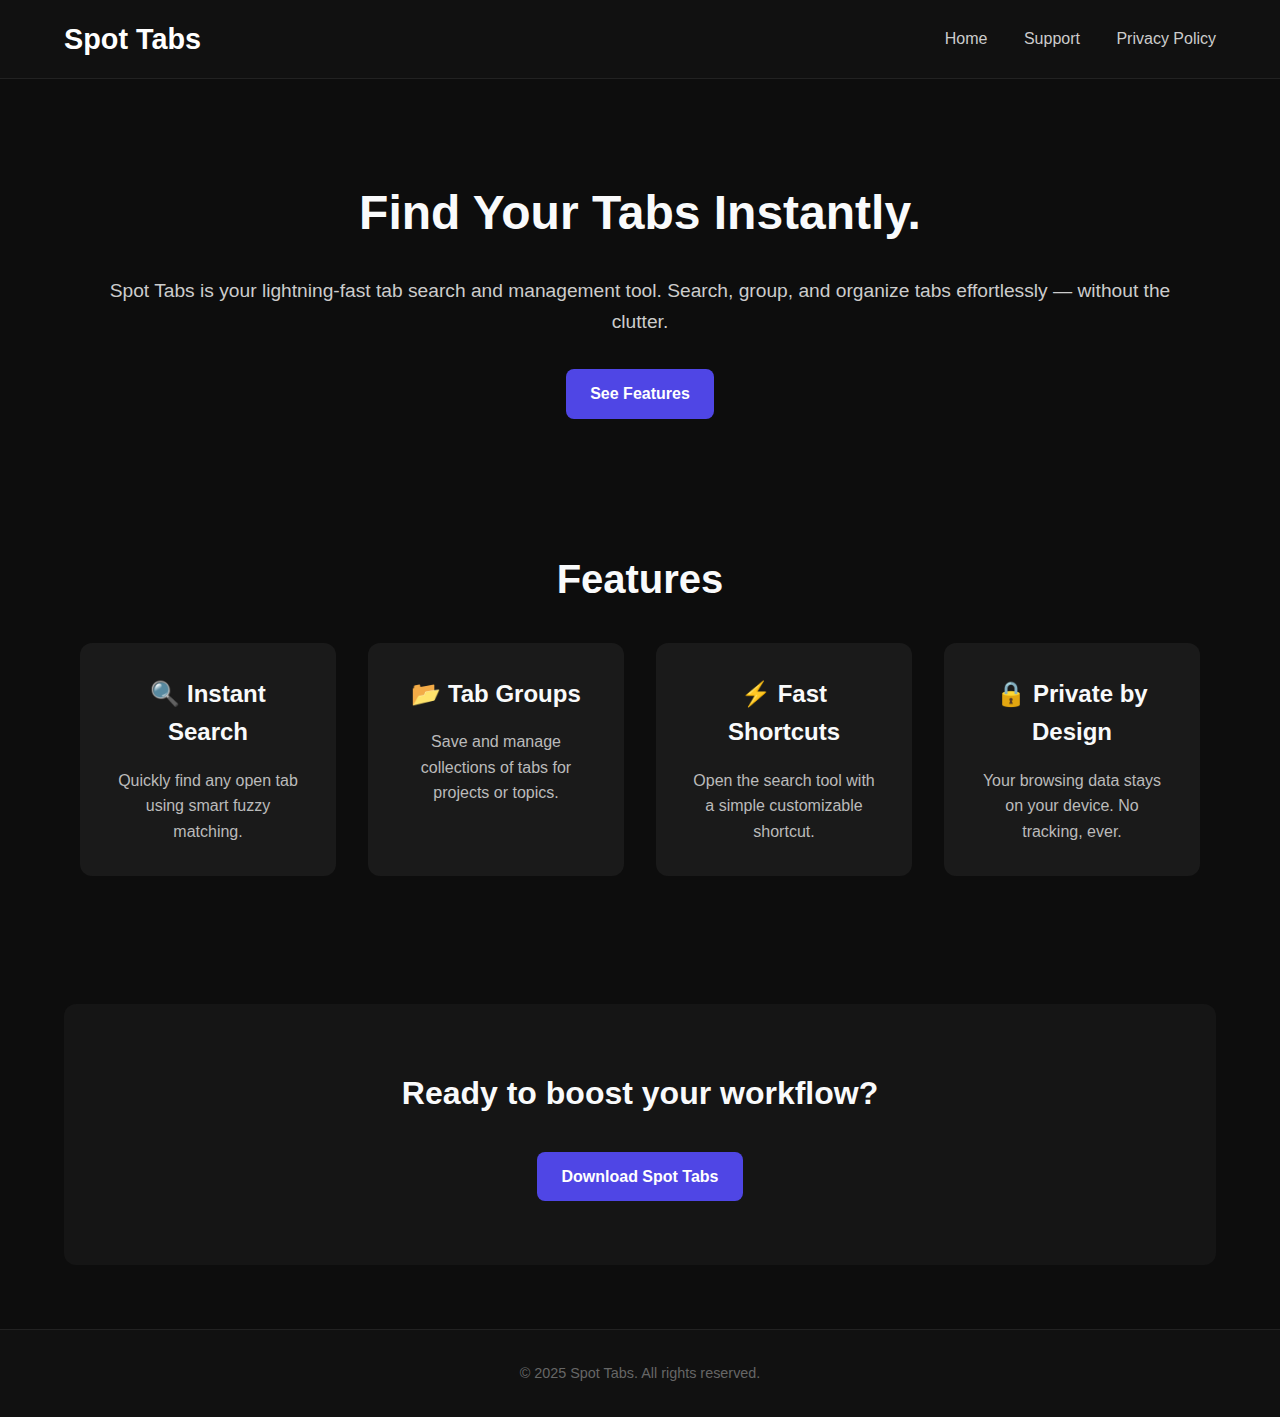
<file: index.html>
<!DOCTYPE html>
<html lang="en">
  <head>
    <meta charset="UTF-8" />
    <meta name="viewport" content="width=device-width, initial-scale=1" />
    <title>Spot Tabs</title>
    <link rel="stylesheet" href="styles.css" />
    <meta
      name="google-site-verification"
      content="-ohUrfCA6VT8jItwqap-fO3GDMS1JUL4hVfTGUdSV-g"
    />
  </head>
  <body>
    <header>
      <div class="container header-container">
        <h1 class="logo">Spot Tabs</h1>
        <nav class="nav">
          <a href="index.html">Home</a>
          <a href="support.html">Support</a>
          <a href="privacy.html">Privacy Policy</a>
        </nav>
      </div>
    </header>

    <main class="container">
      <section class="hero">
        <h1 class="hero-title">Find Your Tabs Instantly.</h1>
        <p class="hero-description">
          Spot Tabs is your lightning-fast tab search and management tool.
          Search, group, and organize tabs effortlessly — without the clutter.
        </p>
        <a href="#features" class="btn-primary">See Features</a>
      </section>

      <section id="features" class="features">
        <h2 class="section-title">Features</h2>
        <div class="features-grid">
          <div class="feature-card">
            <h3>🔍 Instant Search</h3>
            <p>Quickly find any open tab using smart fuzzy matching.</p>
          </div>
          <div class="feature-card">
            <h3>📂 Tab Groups</h3>
            <p>Save and manage collections of tabs for projects or topics.</p>
          </div>
          <div class="feature-card">
            <h3>⚡ Fast Shortcuts</h3>
            <p>Open the search tool with a simple customizable shortcut.</p>
          </div>
          <div class="feature-card">
            <h3>🔒 Private by Design</h3>
            <p>Your browsing data stays on your device. No tracking, ever.</p>
          </div>
        </div>
      </section>

      <section class="cta">
        <h2 class="cta-title">Ready to boost your workflow?</h2>
        <a href="https://chrome.google.com/webstore" class="btn-primary"
          >Download Spot Tabs</a
        >
      </section>
    </main>

    <footer>
      <div class="container footer-container">
        <p>&copy; 2025 Spot Tabs. All rights reserved.</p>
      </div>
    </footer>
  </body>
</html>
</file>
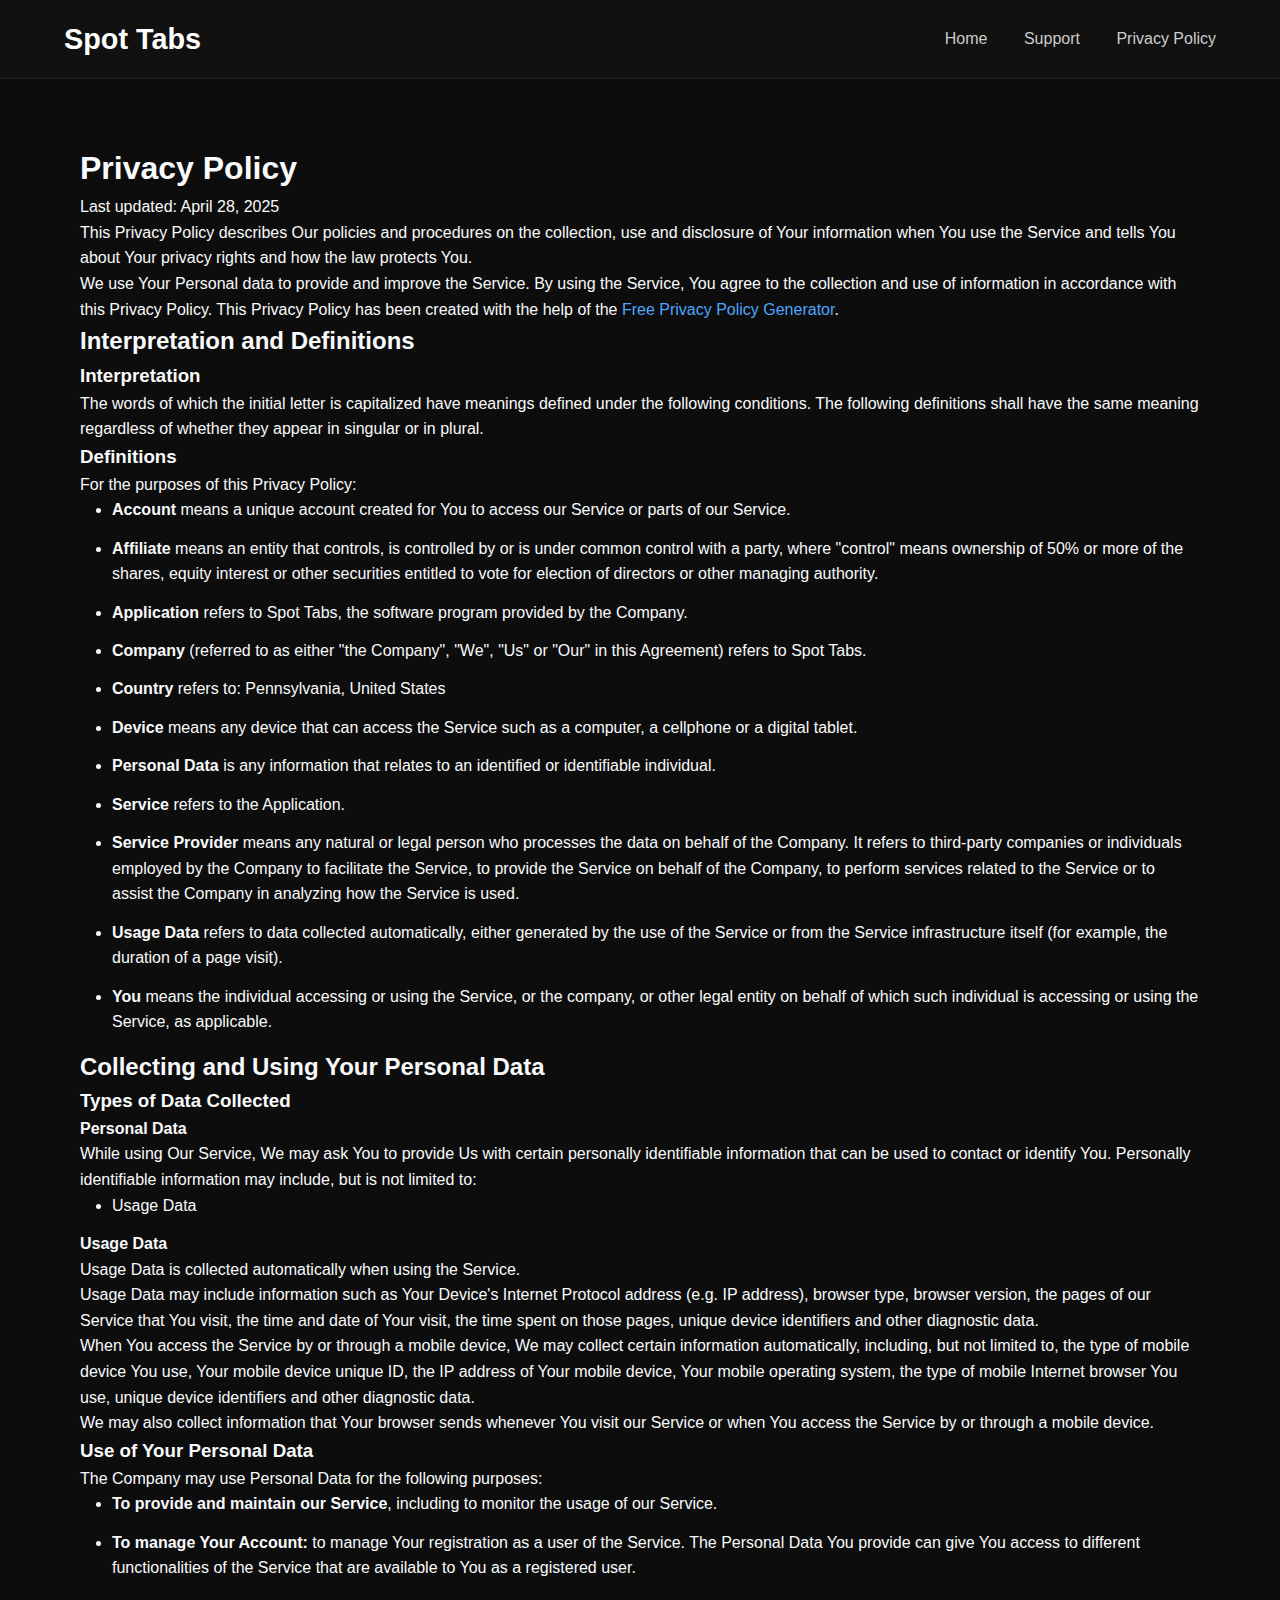
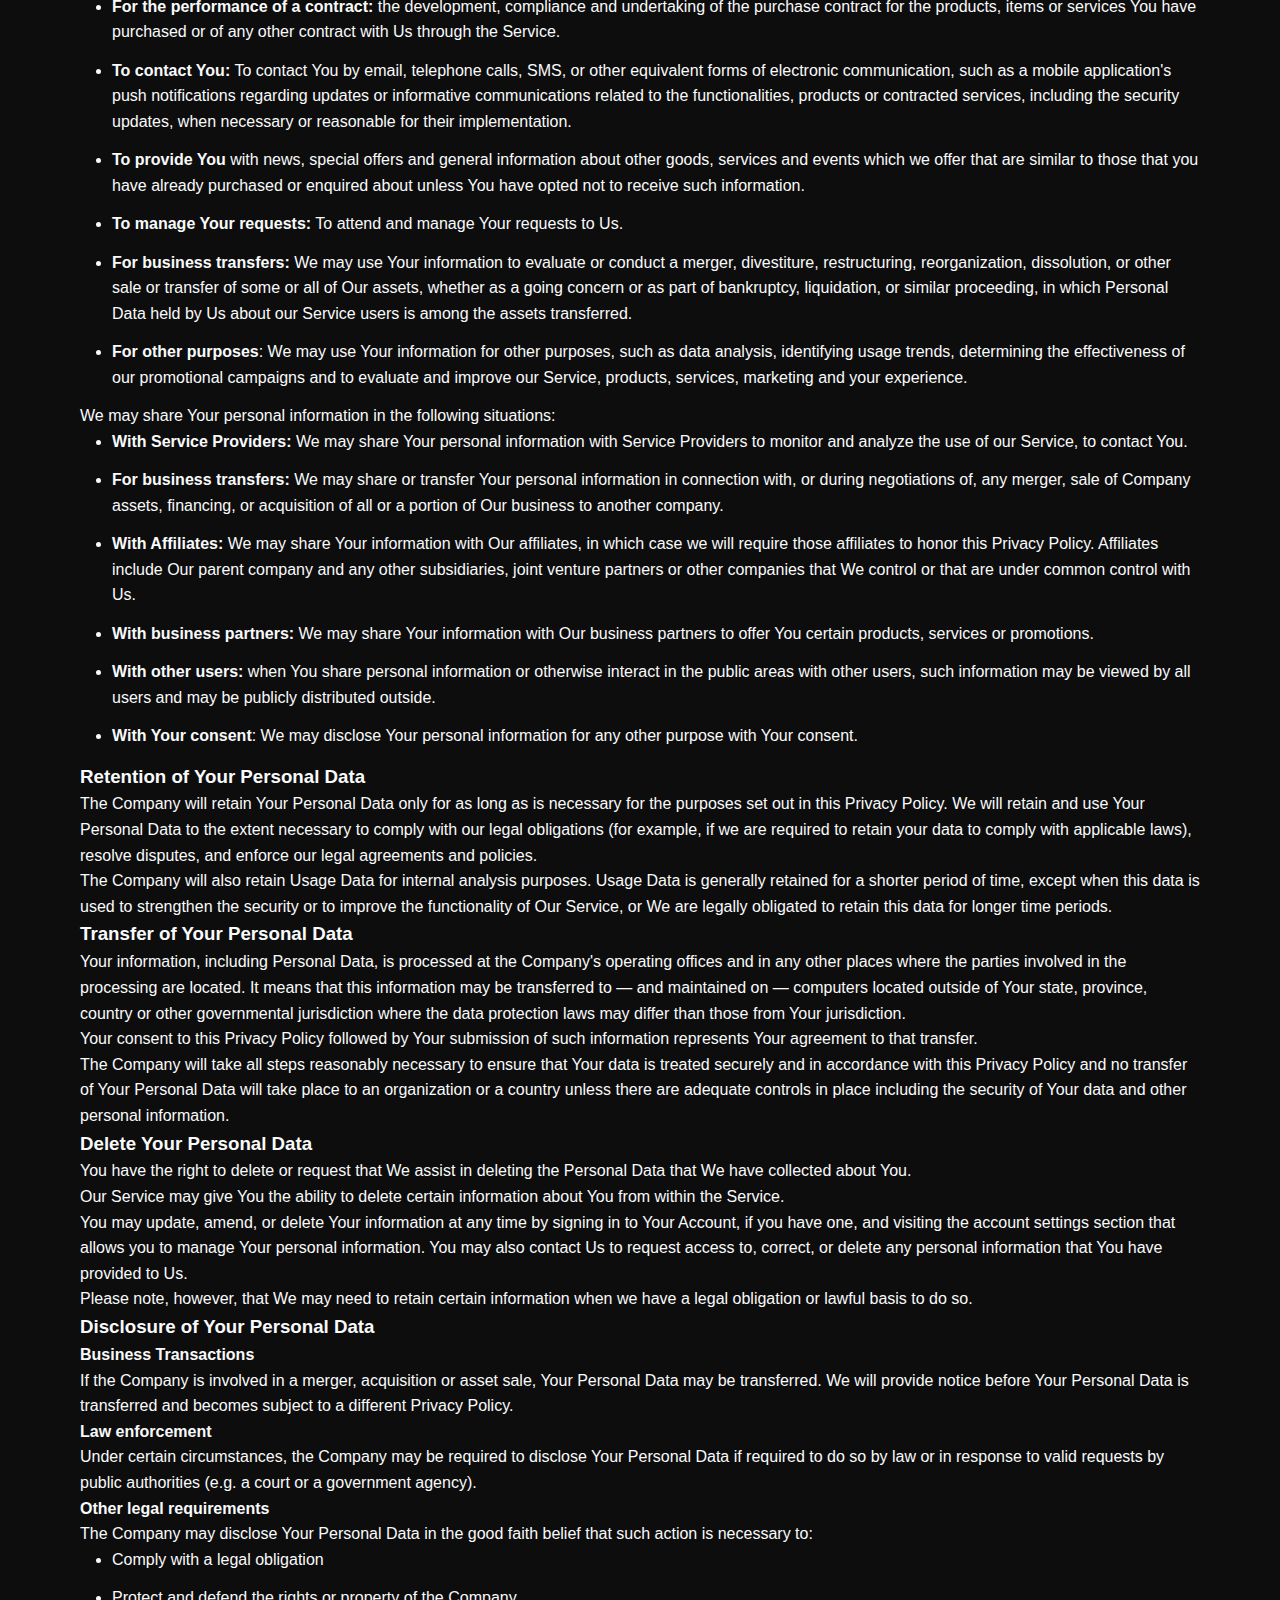
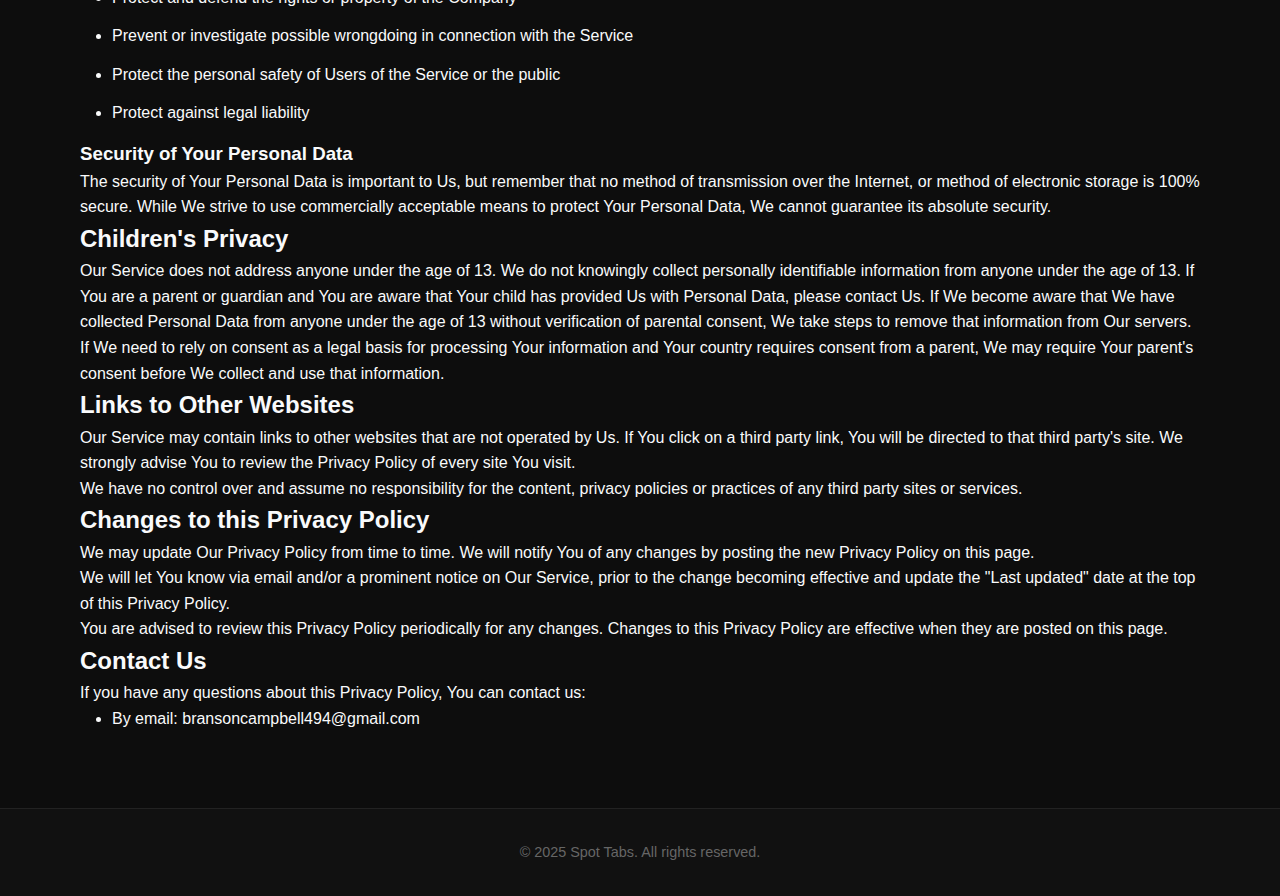
<file: privacy.html>
<!DOCTYPE html>
<html lang="en">
  <head>
    <meta charset="UTF-8" />
    <meta name="viewport" content="width=device-width, initial-scale=1" />
    <title>Privacy Policy - Spot Tabs</title>
    <link rel="stylesheet" href="styles.css" />
  </head>
  <body>
    <header>
      <div class="container header-container">
        <h1 class="logo">Spot Tabs</h1>
        <nav class="nav">
          <a href="index.html">Home</a>
          <a href="support.html">Support</a>
          <a href="privacy.html">Privacy Policy</a>
        </nav>
      </div>
    </header>

    <main class="container">
      <section class="privacy-policy">
        <h1>Privacy Policy</h1>
        <p>Last updated: April 28, 2025</p>
        <p>
          This Privacy Policy describes Our policies and procedures on the
          collection, use and disclosure of Your information when You use the
          Service and tells You about Your privacy rights and how the law
          protects You.
        </p>
        <p>
          We use Your Personal data to provide and improve the Service. By using
          the Service, You agree to the collection and use of information in
          accordance with this Privacy Policy. This Privacy Policy has been
          created with the help of the
          <a
            href="https://www.freeprivacypolicy.com/free-privacy-policy-generator/"
            target="_blank"
            >Free Privacy Policy Generator</a
          >.
        </p>
        <h2>Interpretation and Definitions</h2>
        <h3>Interpretation</h3>
        <p>
          The words of which the initial letter is capitalized have meanings
          defined under the following conditions. The following definitions
          shall have the same meaning regardless of whether they appear in
          singular or in plural.
        </p>
        <h3>Definitions</h3>
        <p>For the purposes of this Privacy Policy:</p>
        <ul>
          <li>
            <p>
              <strong>Account</strong> means a unique account created for You to
              access our Service or parts of our Service.
            </p>
          </li>
          <li>
            <p>
              <strong>Affiliate</strong> means an entity that controls, is
              controlled by or is under common control with a party, where
              &quot;control&quot; means ownership of 50% or more of the shares,
              equity interest or other securities entitled to vote for election
              of directors or other managing authority.
            </p>
          </li>
          <li>
            <p>
              <strong>Application</strong> refers to Spot Tabs, the software
              program provided by the Company.
            </p>
          </li>
          <li>
            <p>
              <strong>Company</strong> (referred to as either &quot;the
              Company&quot;, &quot;We&quot;, &quot;Us&quot; or &quot;Our&quot;
              in this Agreement) refers to Spot Tabs.
            </p>
          </li>
          <li>
            <p>
              <strong>Country</strong> refers to: Pennsylvania, United States
            </p>
          </li>
          <li>
            <p>
              <strong>Device</strong> means any device that can access the
              Service such as a computer, a cellphone or a digital tablet.
            </p>
          </li>
          <li>
            <p>
              <strong>Personal Data</strong> is any information that relates to
              an identified or identifiable individual.
            </p>
          </li>
          <li>
            <p><strong>Service</strong> refers to the Application.</p>
          </li>
          <li>
            <p>
              <strong>Service Provider</strong> means any natural or legal
              person who processes the data on behalf of the Company. It refers
              to third-party companies or individuals employed by the Company to
              facilitate the Service, to provide the Service on behalf of the
              Company, to perform services related to the Service or to assist
              the Company in analyzing how the Service is used.
            </p>
          </li>
          <li>
            <p>
              <strong>Usage Data</strong> refers to data collected
              automatically, either generated by the use of the Service or from
              the Service infrastructure itself (for example, the duration of a
              page visit).
            </p>
          </li>
          <li>
            <p>
              <strong>You</strong> means the individual accessing or using the
              Service, or the company, or other legal entity on behalf of which
              such individual is accessing or using the Service, as applicable.
            </p>
          </li>
        </ul>
        <h2>Collecting and Using Your Personal Data</h2>
        <h3>Types of Data Collected</h3>
        <h4>Personal Data</h4>
        <p>
          While using Our Service, We may ask You to provide Us with certain
          personally identifiable information that can be used to contact or
          identify You. Personally identifiable information may include, but is
          not limited to:
        </p>
        <ul>
          <li>Usage Data</li>
        </ul>
        <h4>Usage Data</h4>
        <p>Usage Data is collected automatically when using the Service.</p>
        <p>
          Usage Data may include information such as Your Device's Internet
          Protocol address (e.g. IP address), browser type, browser version, the
          pages of our Service that You visit, the time and date of Your visit,
          the time spent on those pages, unique device identifiers and other
          diagnostic data.
        </p>
        <p>
          When You access the Service by or through a mobile device, We may
          collect certain information automatically, including, but not limited
          to, the type of mobile device You use, Your mobile device unique ID,
          the IP address of Your mobile device, Your mobile operating system,
          the type of mobile Internet browser You use, unique device identifiers
          and other diagnostic data.
        </p>
        <p>
          We may also collect information that Your browser sends whenever You
          visit our Service or when You access the Service by or through a
          mobile device.
        </p>
        <h3>Use of Your Personal Data</h3>
        <p>The Company may use Personal Data for the following purposes:</p>
        <ul>
          <li>
            <p>
              <strong>To provide and maintain our Service</strong>, including to
              monitor the usage of our Service.
            </p>
          </li>
          <li>
            <p>
              <strong>To manage Your Account:</strong> to manage Your
              registration as a user of the Service. The Personal Data You
              provide can give You access to different functionalities of the
              Service that are available to You as a registered user.
            </p>
          </li>
          <li>
            <p>
              <strong>For the performance of a contract:</strong> the
              development, compliance and undertaking of the purchase contract
              for the products, items or services You have purchased or of any
              other contract with Us through the Service.
            </p>
          </li>
          <li>
            <p>
              <strong>To contact You:</strong> To contact You by email,
              telephone calls, SMS, or other equivalent forms of electronic
              communication, such as a mobile application's push notifications
              regarding updates or informative communications related to the
              functionalities, products or contracted services, including the
              security updates, when necessary or reasonable for their
              implementation.
            </p>
          </li>
          <li>
            <p>
              <strong>To provide You</strong> with news, special offers and
              general information about other goods, services and events which
              we offer that are similar to those that you have already purchased
              or enquired about unless You have opted not to receive such
              information.
            </p>
          </li>
          <li>
            <p>
              <strong>To manage Your requests:</strong> To attend and manage
              Your requests to Us.
            </p>
          </li>
          <li>
            <p>
              <strong>For business transfers:</strong> We may use Your
              information to evaluate or conduct a merger, divestiture,
              restructuring, reorganization, dissolution, or other sale or
              transfer of some or all of Our assets, whether as a going concern
              or as part of bankruptcy, liquidation, or similar proceeding, in
              which Personal Data held by Us about our Service users is among
              the assets transferred.
            </p>
          </li>
          <li>
            <p>
              <strong>For other purposes</strong>: We may use Your information
              for other purposes, such as data analysis, identifying usage
              trends, determining the effectiveness of our promotional campaigns
              and to evaluate and improve our Service, products, services,
              marketing and your experience.
            </p>
          </li>
        </ul>
        <p>
          We may share Your personal information in the following situations:
        </p>
        <ul>
          <li>
            <strong>With Service Providers:</strong> We may share Your personal
            information with Service Providers to monitor and analyze the use of
            our Service, to contact You.
          </li>
          <li>
            <strong>For business transfers:</strong> We may share or transfer
            Your personal information in connection with, or during negotiations
            of, any merger, sale of Company assets, financing, or acquisition of
            all or a portion of Our business to another company.
          </li>
          <li>
            <strong>With Affiliates:</strong> We may share Your information with
            Our affiliates, in which case we will require those affiliates to
            honor this Privacy Policy. Affiliates include Our parent company and
            any other subsidiaries, joint venture partners or other companies
            that We control or that are under common control with Us.
          </li>
          <li>
            <strong>With business partners:</strong> We may share Your
            information with Our business partners to offer You certain
            products, services or promotions.
          </li>
          <li>
            <strong>With other users:</strong> when You share personal
            information or otherwise interact in the public areas with other
            users, such information may be viewed by all users and may be
            publicly distributed outside.
          </li>
          <li>
            <strong>With Your consent</strong>: We may disclose Your personal
            information for any other purpose with Your consent.
          </li>
        </ul>
        <h3>Retention of Your Personal Data</h3>
        <p>
          The Company will retain Your Personal Data only for as long as is
          necessary for the purposes set out in this Privacy Policy. We will
          retain and use Your Personal Data to the extent necessary to comply
          with our legal obligations (for example, if we are required to retain
          your data to comply with applicable laws), resolve disputes, and
          enforce our legal agreements and policies.
        </p>
        <p>
          The Company will also retain Usage Data for internal analysis
          purposes. Usage Data is generally retained for a shorter period of
          time, except when this data is used to strengthen the security or to
          improve the functionality of Our Service, or We are legally obligated
          to retain this data for longer time periods.
        </p>
        <h3>Transfer of Your Personal Data</h3>
        <p>
          Your information, including Personal Data, is processed at the
          Company's operating offices and in any other places where the parties
          involved in the processing are located. It means that this information
          may be transferred to — and maintained on — computers located outside
          of Your state, province, country or other governmental jurisdiction
          where the data protection laws may differ than those from Your
          jurisdiction.
        </p>
        <p>
          Your consent to this Privacy Policy followed by Your submission of
          such information represents Your agreement to that transfer.
        </p>
        <p>
          The Company will take all steps reasonably necessary to ensure that
          Your data is treated securely and in accordance with this Privacy
          Policy and no transfer of Your Personal Data will take place to an
          organization or a country unless there are adequate controls in place
          including the security of Your data and other personal information.
        </p>
        <h3>Delete Your Personal Data</h3>
        <p>
          You have the right to delete or request that We assist in deleting the
          Personal Data that We have collected about You.
        </p>
        <p>
          Our Service may give You the ability to delete certain information
          about You from within the Service.
        </p>
        <p>
          You may update, amend, or delete Your information at any time by
          signing in to Your Account, if you have one, and visiting the account
          settings section that allows you to manage Your personal information.
          You may also contact Us to request access to, correct, or delete any
          personal information that You have provided to Us.
        </p>
        <p>
          Please note, however, that We may need to retain certain information
          when we have a legal obligation or lawful basis to do so.
        </p>
        <h3>Disclosure of Your Personal Data</h3>
        <h4>Business Transactions</h4>
        <p>
          If the Company is involved in a merger, acquisition or asset sale,
          Your Personal Data may be transferred. We will provide notice before
          Your Personal Data is transferred and becomes subject to a different
          Privacy Policy.
        </p>
        <h4>Law enforcement</h4>
        <p>
          Under certain circumstances, the Company may be required to disclose
          Your Personal Data if required to do so by law or in response to valid
          requests by public authorities (e.g. a court or a government agency).
        </p>
        <h4>Other legal requirements</h4>
        <p>
          The Company may disclose Your Personal Data in the good faith belief
          that such action is necessary to:
        </p>
        <ul>
          <li>Comply with a legal obligation</li>
          <li>Protect and defend the rights or property of the Company</li>
          <li>
            Prevent or investigate possible wrongdoing in connection with the
            Service
          </li>
          <li>
            Protect the personal safety of Users of the Service or the public
          </li>
          <li>Protect against legal liability</li>
        </ul>
        <h3>Security of Your Personal Data</h3>
        <p>
          The security of Your Personal Data is important to Us, but remember
          that no method of transmission over the Internet, or method of
          electronic storage is 100% secure. While We strive to use commercially
          acceptable means to protect Your Personal Data, We cannot guarantee
          its absolute security.
        </p>
        <h2>Children's Privacy</h2>
        <p>
          Our Service does not address anyone under the age of 13. We do not
          knowingly collect personally identifiable information from anyone
          under the age of 13. If You are a parent or guardian and You are aware
          that Your child has provided Us with Personal Data, please contact Us.
          If We become aware that We have collected Personal Data from anyone
          under the age of 13 without verification of parental consent, We take
          steps to remove that information from Our servers.
        </p>
        <p>
          If We need to rely on consent as a legal basis for processing Your
          information and Your country requires consent from a parent, We may
          require Your parent's consent before We collect and use that
          information.
        </p>
        <h2>Links to Other Websites</h2>
        <p>
          Our Service may contain links to other websites that are not operated
          by Us. If You click on a third party link, You will be directed to
          that third party's site. We strongly advise You to review the Privacy
          Policy of every site You visit.
        </p>
        <p>
          We have no control over and assume no responsibility for the content,
          privacy policies or practices of any third party sites or services.
        </p>
        <h2>Changes to this Privacy Policy</h2>
        <p>
          We may update Our Privacy Policy from time to time. We will notify You
          of any changes by posting the new Privacy Policy on this page.
        </p>
        <p>
          We will let You know via email and/or a prominent notice on Our
          Service, prior to the change becoming effective and update the
          &quot;Last updated&quot; date at the top of this Privacy Policy.
        </p>
        <p>
          You are advised to review this Privacy Policy periodically for any
          changes. Changes to this Privacy Policy are effective when they are
          posted on this page.
        </p>
        <h2>Contact Us</h2>
        <p>
          If you have any questions about this Privacy Policy, You can contact
          us:
        </p>
        <ul>
          <li>By email: bransoncampbell494@gmail.com</li>
        </ul>
      </section>
    </main>

    <footer>
      <div class="container footer-container">
        <p>&copy; 2025 Spot Tabs. All rights reserved.</p>
      </div>
    </footer>
  </body>
</html>
</file>
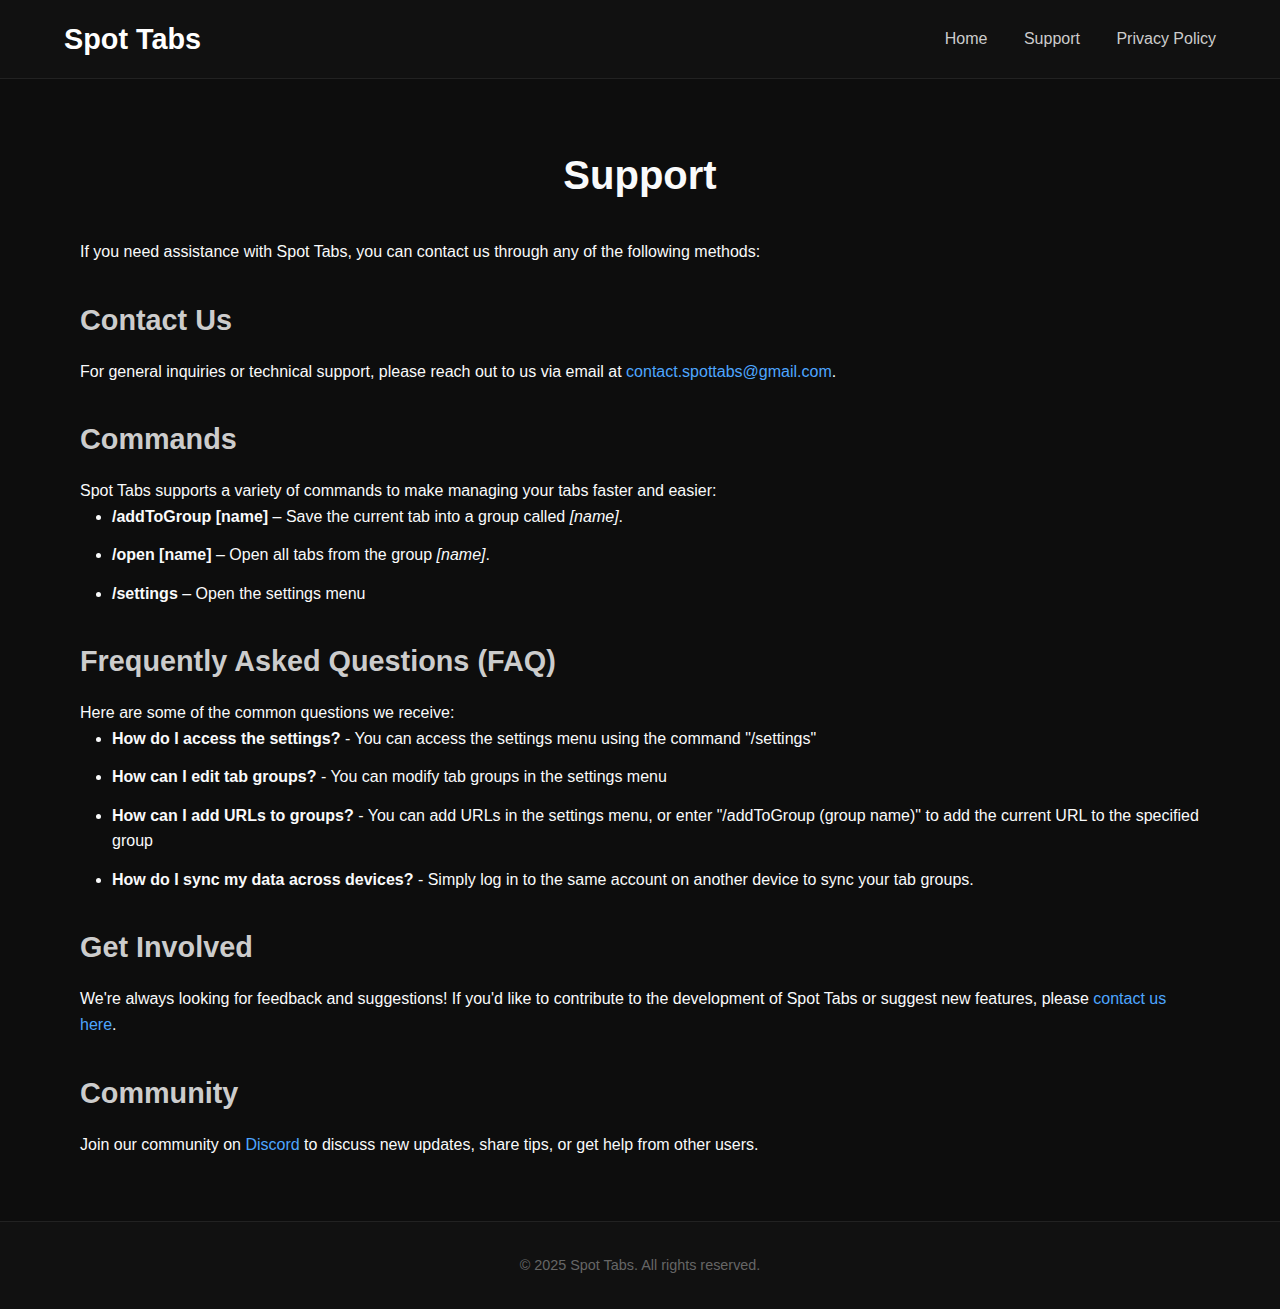
<file: support.html>
<!DOCTYPE html>
<html lang="en">
  <head>
    <meta charset="UTF-8" />
    <meta name="viewport" content="width=device-width, initial-scale=1" />
    <title>Support - Spot Tabs</title>
    <link rel="stylesheet" href="styles.css" />
  </head>
  <body>
    <header>
      <div class="container header-container">
        <h1 class="logo">Spot Tabs</h1>
        <nav class="nav">
          <a href="index.html">Home</a>
          <a href="support.html">Support</a>
          <a href="privacy.html">Privacy Policy</a>
        </nav>
      </div>
    </header>

    <main class="container">
      <section class="support">
        <h1 class="section-title">Support</h1>
        <p>
          If you need assistance with Spot Tabs, you can contact us through any
          of the following methods:
        </p>

        <h2 class="subsection-title">Contact Us</h2>
        <p>
          For general inquiries or technical support, please reach out to us via
          email at
          <a href="mailto:contact.spottabs@gmail.com" target="_blank"
            >contact.spottabs@gmail.com</a
          >.
        </p>

        <h2 class="subsection-title">Commands</h2>
        <p>
          Spot Tabs supports a variety of commands to make managing your tabs
          faster and easier:
        </p>
        <ul>
          <li>
            <strong>/addToGroup [name]</strong> – Save the current tab into a
            group called <em>[name]</em>.
          </li>
          <li>
            <strong>/open [name]</strong> – Open all tabs from the group
            <em>[name]</em>.
          </li>

          <li><strong>/settings</strong> – Open the settings menu</li>
        </ul>

        <h2 class="subsection-title">Frequently Asked Questions (FAQ)</h2>
        <p>Here are some of the common questions we receive:</p>
        <ul>
          <li>
            <strong>How do I access the settings?</strong> - You can access the
            settings menu using the command "/settings"
          </li>
          <li>
            <strong>How can I edit tab groups?</strong> - You can modify tab
            groups in the settings menu
          </li>
          <li>
            <strong>How can I add URLs to groups?</strong> - You can add URLs in
            the settings menu, or enter "/addToGroup (group name)" to add the
            current URL to the specified group
          </li>
          <li>
            <strong>How do I sync my data across devices?</strong> - Simply log
            in to the same account on another device to sync your tab groups.
          </li>
        </ul>

        <h2 class="subsection-title">Get Involved</h2>
        <p>
          We're always looking for feedback and suggestions! If you'd like to
          contribute to the development of Spot Tabs or suggest new features,
          please
          <a href="mailto:contact.spottabs@gmail.com" target="_blank"
            >contact us here</a
          >.
        </p>

        <h2 class="subsection-title">Community</h2>
        <p>
          Join our community on
          <a href="https://discord.gg/UfQH88H5YT" target="_blank">Discord</a> to
          discuss new updates, share tips, or get help from other users.
        </p>
      </section>
    </main>

    <footer>
      <div class="container footer-container">
        <p>&copy; 2025 Spot Tabs. All rights reserved.</p>
      </div>
    </footer>
  </body>
</html>
</file>
<file: styles.css>
* {
  box-sizing: border-box;
  margin: 0;
  padding: 0;
}

body {
  font-family: "Inter", sans-serif;
  background: #0d0d0d;
  color: #f9fafb;
  line-height: 1.6;
}

a {
  text-decoration: none;
  color: inherit;
}

.container {
  width: 90%;
  max-width: 1200px;
  margin: auto;
}

/* Header */
header {
  background: #111;
  padding: 1rem 0;
  border-bottom: 1px solid #222;
}

.header-container {
  display: flex;
  justify-content: space-between;
  align-items: center;
}

.logo {
  font-size: 1.8rem;
  font-weight: bold;
  color: #fff;
}

.nav a {
  margin-left: 2rem;
  font-size: 1rem;
  color: #ccc;
  transition: color 0.3s ease;
}

.nav a:hover {
  color: #fff;
}

/* Hero */
.hero {
  text-align: center;
  padding: 6rem 1rem 4rem;
}

.hero-title {
  font-size: 3rem;
  margin-bottom: 1.5rem;
}

.hero-description {
  font-size: 1.2rem;
  margin-bottom: 2rem;
  color: #ccc;
}

.btn-primary {
  display: inline-block;
  background: #4f46e5;
  color: #fff;
  padding: 0.75rem 1.5rem;
  border-radius: 8px;
  font-weight: 600;
  transition: background 0.3s;
}

.btn-primary:hover {
  background: #6366f1;
}

/* Features */
.features {
  padding: 4rem 1rem;
  text-align: center;
}

.section-title {
  font-size: 2.5rem;
  margin-bottom: 3rem;
}

.features-grid {
  display: grid;
  gap: 2rem;
  grid-template-columns: repeat(auto-fit, minmax(250px, 1fr));
}

.feature-card {
  background: #1a1a1a;
  padding: 2rem;
  border-radius: 12px;
  transition: transform 0.3s, background 0.3s;
}

.feature-card:hover {
  transform: translateY(-5px);
  background: #222;
}

.feature-card h3 {
  margin-bottom: 1rem;
  font-size: 1.5rem;
}

.feature-card p {
  color: #bbb;
}

/* CTA */
.cta {
  background: #151515;
  padding: 4rem 1rem;
  text-align: center;
  margin: 4rem 0;
  border-radius: 12px;
}

.cta-title {
  font-size: 2rem;
  margin-bottom: 2rem;
}

/* Footer */
footer {
  background: #111;
  padding: 2rem 1rem;
  text-align: center;
  font-size: 0.9rem;
  color: #666;
  border-top: 1px solid #222;
}

.privacy-policy {
  padding: 4rem 1rem;
}

.support {
  padding: 4rem 1rem;
}

.section-title {
  font-size: 2.5rem;
  margin-bottom: 2rem;
  text-align: center;
}

.subsection-title {
  font-size: 1.8rem;
  margin-top: 2rem;
  margin-bottom: 1rem;
  color: #ccc;
}

ul {
  list-style-type: disc;
  margin-left: 2rem;
}

ul li {
  margin-bottom: 0.8rem;
}

a {
  color: #4da6ff;
  text-decoration: none;
}

a:hover {
  text-decoration: underline;
}
</file>
